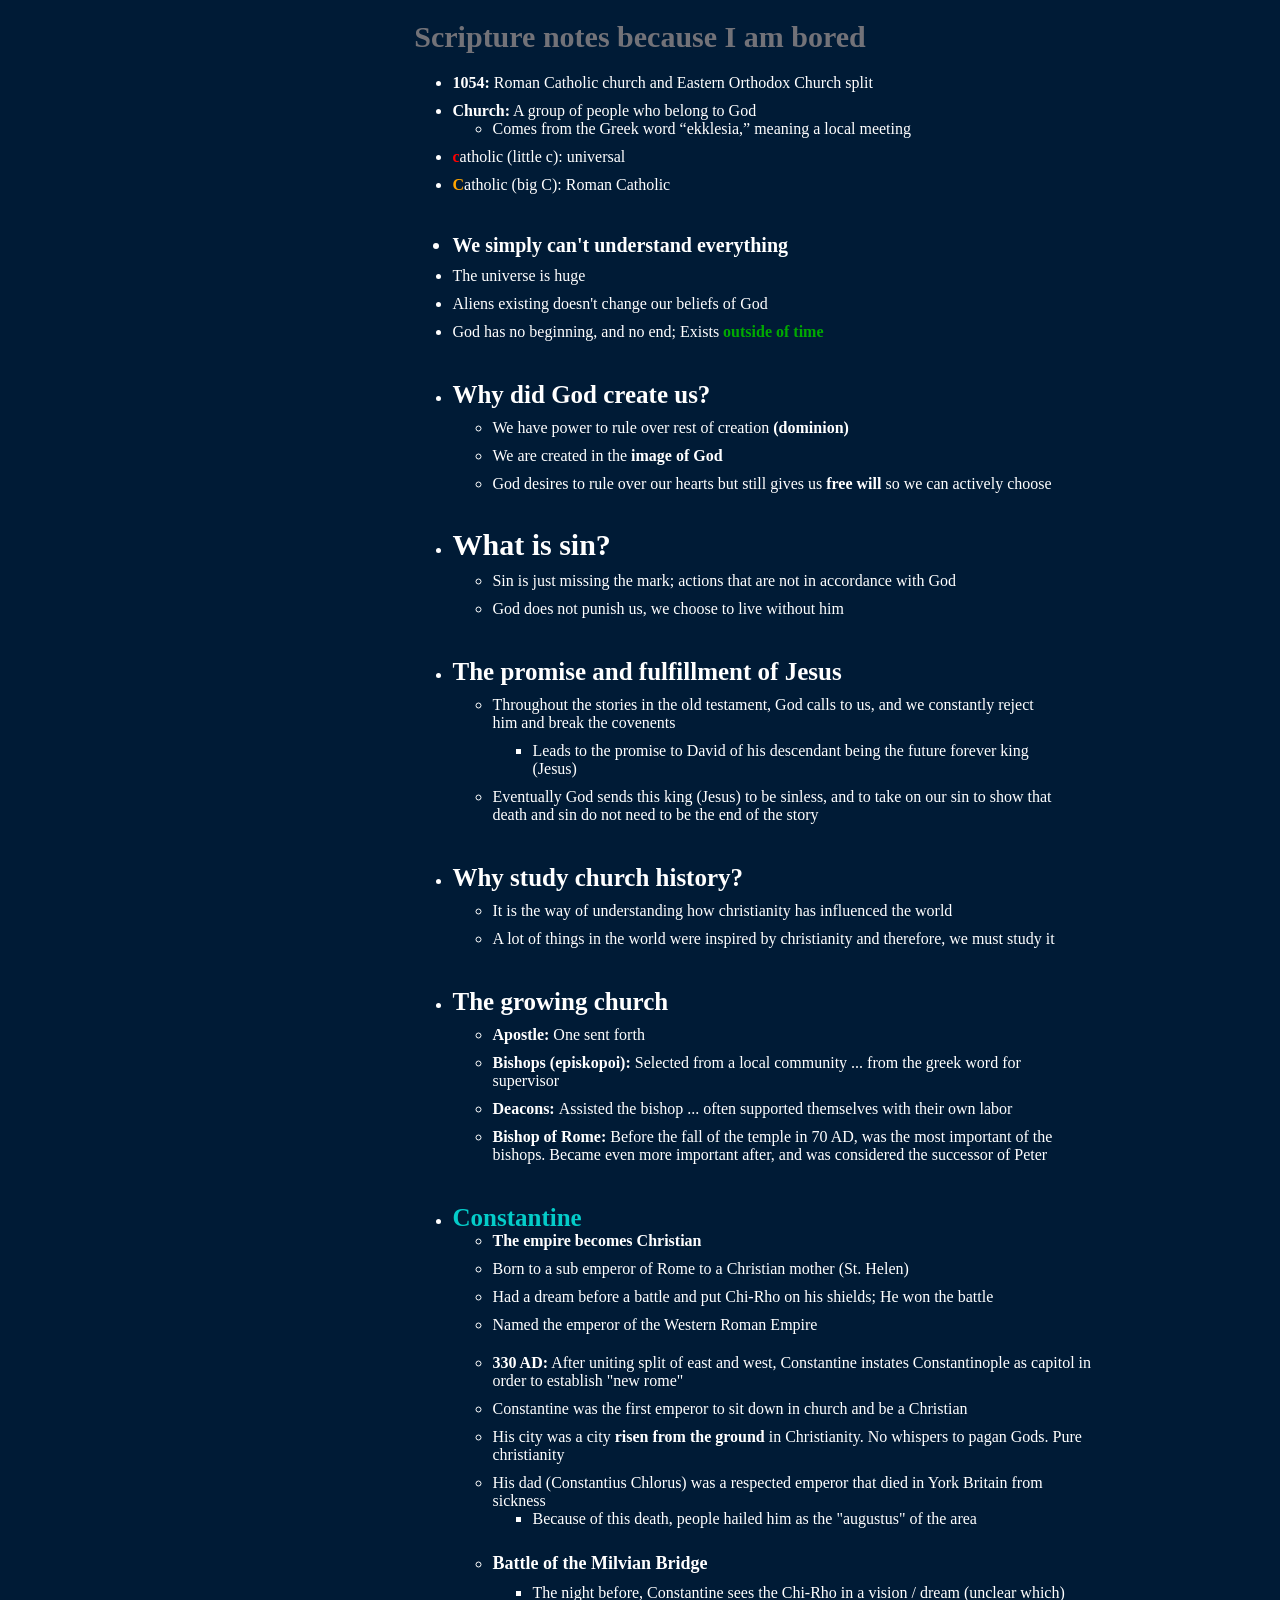
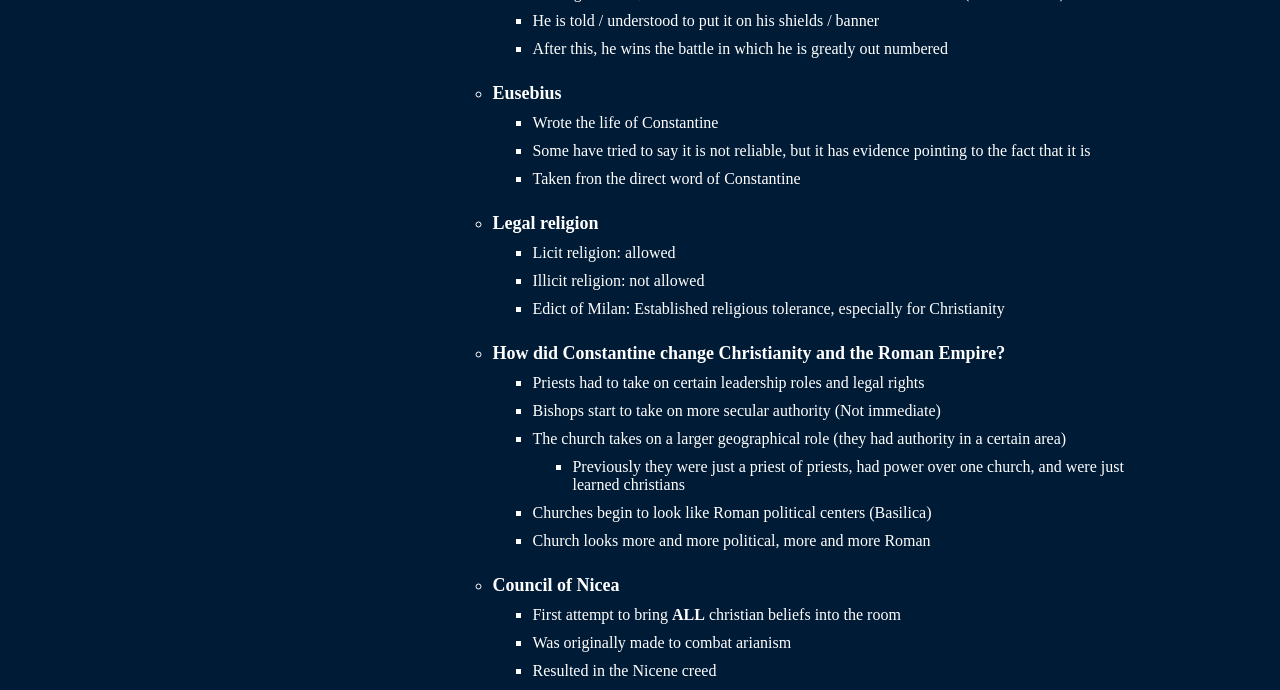
<file: index.html>
<!DOCTYPE html>
<html>
    <head>
        <title>Notes in HTML because I am this bored</title>
        <script src = "MoreJSTests.js" defer></script>
        <style>
            body{
                background-color: #001B36;
                color: white;
            }
            p{  
                display: block;
                text-align: center;
                padding: 3px 20px;
            }
            ul{
                margin-bottom: 10px;
            }
            li{
                margin-bottom: 10px;
                max-width: 600px;
            }
            .notes{
                margin-left: 32%;
            }  
        </style>
    </head>

    <body>
        <h1 style = 'color: #727278; text-align: center; font-size: 30px; padding: 10px, 0px'>Scripture notes because I am bored</h1>
        <ul class = "notes">
            <li><strong>1054:</strong> Roman Catholic church and Eastern Orthodox Church split</li>
            <li>
                <strong>Church:</strong> A group of people who belong to God
                <ul>
                <li>Comes from the Greek word “ekklesia,” meaning a local meeting</li>
                </ul>
            </li>
            <li><strong style = 'color: red'>c</strong>atholic (little c): universal</li>
            <li><strong style = 'color: orange'>C</strong>atholic (big C): Roman Catholic</li>
            <li style = 'padding-top: 30px; font-size: 20px'><strong>We simply can't understand everything</strong></li>
            <li>The universe is huge</li>
            <li>Aliens existing doesn't change our beliefs of God</li>
            <li>God has no beginning, and no end; Exists <strong style = 'color: rgb(0, 170, 0)'>outside of time</strong></li>
            <li style = 'padding-top: 30px;'>
                <strong style = "font-size: 25px">Why did God create us?</strong>
                <ul>
                    <li style = 'padding-top: 10px'>We have power to rule over rest of creation <strong>(dominion)</strong></li>
                    <li>We are created in the <strong>image of God</strong></li>
                    <li>God desires to rule over our hearts but still gives us <strong>free will</strong> so we can actively choose</li>
                </ul>
            </li>
            <li style  = "padding-top: 25px"><strong style = "font-size: 30px;">What is sin?</strong>
            <ul>
                <li style = 'padding-top: 10px'>Sin is just missing the mark; actions that are not in accordance with God</li>
                <li>God does not punish us, we choose to live without him</li>
            </ul>
            </li>
            <li style = 'padding-top: 30px'>
                <strong style = "font-size: 25px">The promise and fulfillment of Jesus</strong>
                <ul>
                    <li style = "padding-top: 10px; max-width: 600px">Throughout the stories in the old testament, God calls to us, and we constantly reject him and break the covenents</li>
                    <ul>
                        <li>Leads to the promise to David of his descendant being the future forever king (Jesus)</li>
                    </ul>
                    <li style = "max-width: 600px;">Eventually God sends this king (Jesus) to be sinless, and to take on our sin to show that death and sin do not need to be the end of the story</li>
                </ul>
            </li>
            <li style = 'padding-top: 30px; max-width: 700px'>
                <strong style = 'font-size: 25px'>Why study church history?</strong>
                <ul>
                    <li style = "padding-top: 10px">It is the way of understanding how christianity has influenced the world</li>
                    <li style = 'max-width: 700px'>A lot of things in the world were inspired by christianity and therefore, we must study it</li>
                </ul>
            </li> 
            <li style = 'padding-top: 30px'>
                <strong style = "font-size: 25px;">The growing church</strong>
                <ul>
                    <li style = 'padding-top: 10px'><strong>Apostle: </strong>One sent forth</li>
                    <li style = "max-width: 600px;"><strong>Bishops (episkopoi): </strong>Selected from a local community ... from the greek word for supervisor</li>
                    <li style = "max-width: 600px;"><strong>Deacons: </strong>Assisted the bishop ... often supported themselves with their own labor </li>
                    <li style = 'max-width: 600px'><strong>Bishop of Rome: </strong>Before the fall of the temple in 70 AD, was the most important of the bishops. Became even more important after, and was considered the successor of Peter</li>
                </ul>
            </li>
            <li style = 'padding-top: 30px; max-width: 700px'>
                <strong style = 'font-size: 25px; color: #04CCC9'>Constantine</strong>
                <ul>
                    <li><strong>The empire becomes Christian</strong></li>
                    <li>Born to a sub emperor of Rome to a Christian mother (St. Helen)</li>
                    <li>Had a dream before a battle and put Chi-Rho on his shields; He won the battle</li>
                    <li>Named the emperor of the Western Roman Empire</li>
                    <li style = "padding-top: 10px"><strong>330 AD:</strong> After uniting split of east and west, Constantine instates Constantinople as capitol in order to establish "new rome"</li>
                    <li>Constantine was the first emperor to sit down in church and be a Christian</li>
                    <li>His city was a city <strong>risen from the ground</strong> in Christianity. No whispers to pagan Gods. Pure christianity</li>
                    <li>
                        His dad (Constantius Chlorus) was a respected emperor that died in York Britain from sickness
                    <ul>
                        <li>Because of this death, people hailed him as the "augustus" of the area</li>
                    </ul>
                    </li>
                    <li style = 'padding-top: 15px'>
                        <strong style = "font-size: 18px;">Battle of the Milvian Bridge</strong>
                        <ul>
                            <li style = 'padding-top: 10px'>The night before, Constantine sees the Chi-Rho in a vision / dream (unclear which)</li>
                            <li>He is told / understood to put it on his shields / banner</li>
                            <li>After this, he wins the battle in which he is greatly out numbered</li>
                        </ul>
                    </li>
                    <li style = 'padding-top: 15px'>
                        <strong style = 'font-size: 18px;'>Eusebius</strong>
                        <ul>
                            <li style = 'padding-top: 10px'>Wrote the life of Constantine</li>
                            <li>Some have tried to say it is not reliable, but it has evidence pointing to the fact that it is</li>
                            <li>Taken fron the direct word of Constantine</li>
                        </ul>
                    </li>
                    <li style = 'padding-top: 15px'>
                        <strong style = 'font-size: 18px'>Legal religion</strong>
                        <ul>
                            <li style = 'padding-top: 10px'>Licit religion: allowed</li>
                            <li>Illicit religion: not allowed</li>
                            <li>Edict of Milan: Established religious tolerance, especially for Christianity</li>
                        </ul>
                    </li>
                    <li style = 'padding-top: 15px; max-width: 700px'>
                        <strong style = 'font-size: 18px'>How did Constantine change Christianity and the Roman Empire?</strong>
                        <ul>
                            <li style = 'padding-top: 10px'>Priests had to take on certain leadership roles and legal rights</li>
                            <li>Bishops start to take on more secular authority (Not immediate)</li>
                            <li style = 'max-width: 700px'>
                                The church takes on a larger geographical role (they had authority in a certain area)
                                <ul>
                                    <li style = 'padding-top: 10px'>Previously they were just a priest of priests, had power over one church, and were just learned christians</li>
                                </ul>
                            </li>
                            <li>Churches begin to look like Roman political centers (Basilica)</li>
                            <li>Church looks more and more political, more and more Roman</li>
                        </ul>
                    </li>
                    <li style = 'padding-top: 15px'>
                        <strong style = 'font-size: 18px'>Council of Nicea</strong>
                        <ul>
                            <li style = 'padding-top: 10px'>First attempt to bring <strong>ALL</strong> christian beliefs into the room</li>
                            <li>Was originally made to combat arianism</li>
                            <li>Resulted in the Nicene creed</li>
                        </ul>
                    </li>
                </ul>
            </li>
        </ul>
    </body>
</html>
</file>
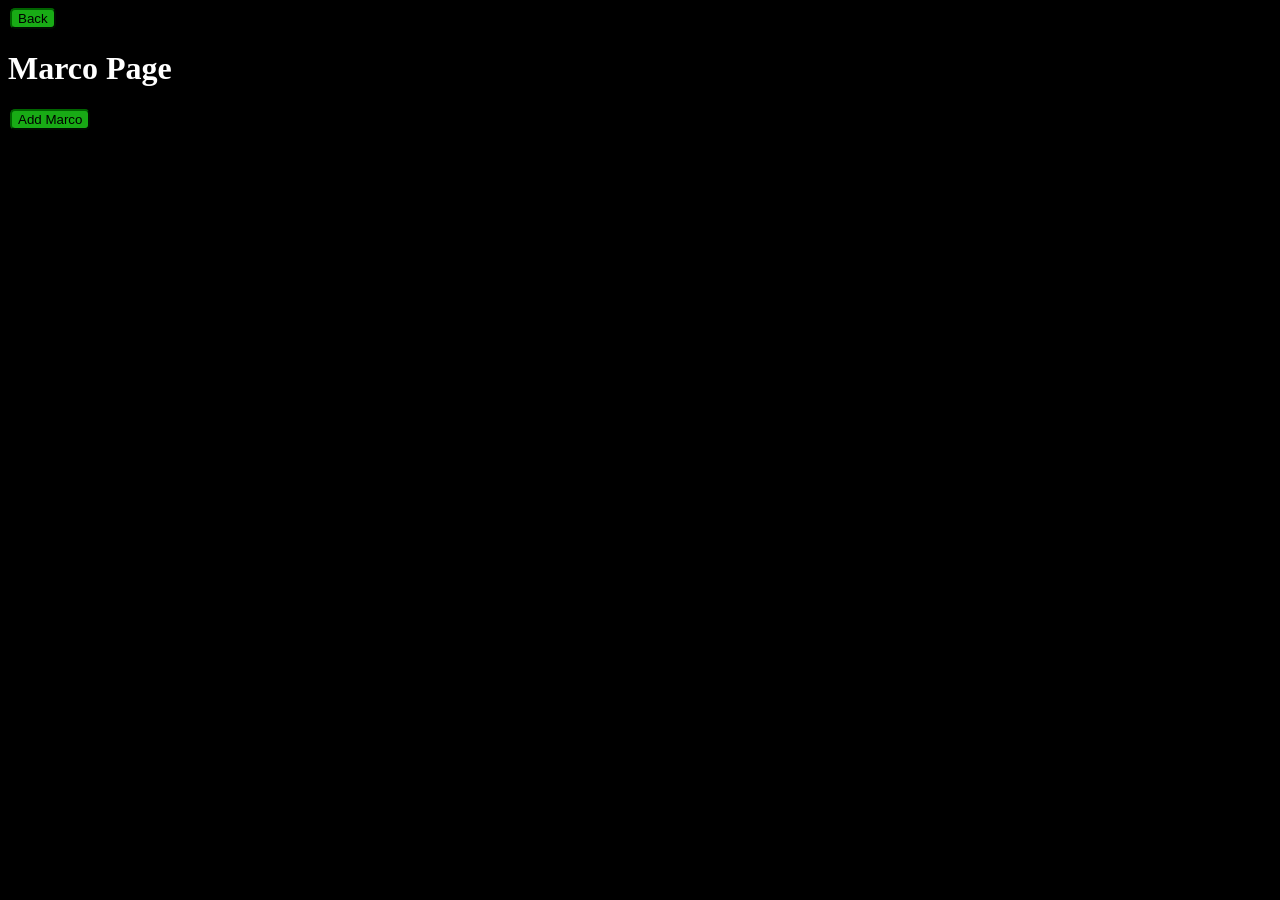
<file: New Page Test.html>
<!DOCTYPE html>
<html>
    <head>
    <title>Marco</title>
    <script src = "MoreJSTests.js" defer></script>
    <link rel ="stylesheet" href = "style_test.css">
    <style>
        img{
            display: block;
            margin: 20px 2px;
        }
        button{
            display: block;
        }
    </style>
    <head>
    <body>
        <button onclick="window.location.href = 'HTML TESTS.html'">Back</button>
        <h1>Marco Page</h1>
        <button onclick="addImg()">Add Marco</button>
    </body>
</html>
</file>
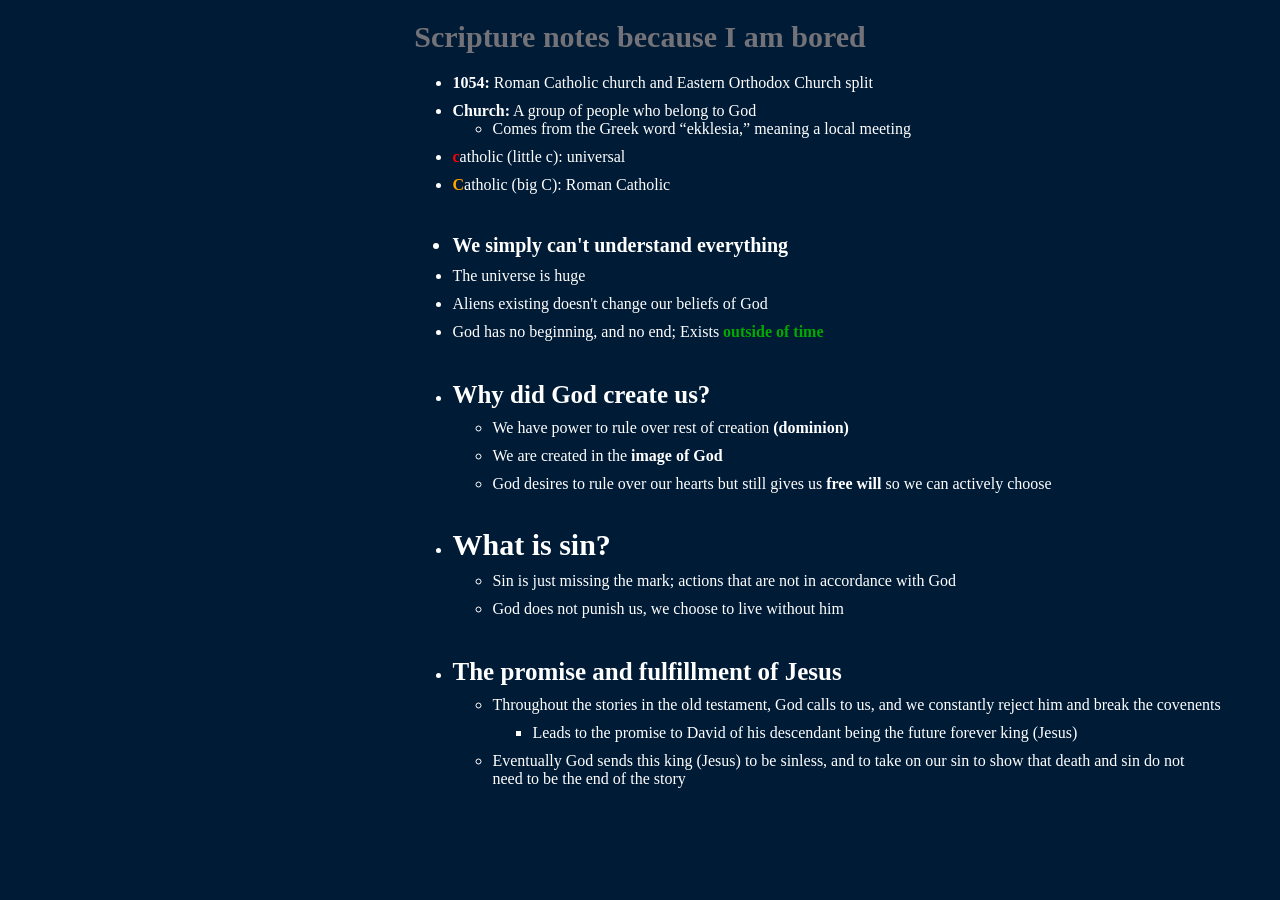
<file: scripture notes.html>
<!DOCTYPE html>
<html>
    <head>
        <title>Notes in HTML because I am this bored</title>
        <script src = "MoreJSTests.js" defer></script>
        <style>
            body{
                background-color: #001B36;
                color: white;
            }
            p{  
                display: block;
                text-align: center;
                padding: 3px 20px;
            }
            ul{
                margin-bottom: 10px;
            }
            li{
                margin-bottom: 10px;
            }
            .notes{
                margin-left: 32%;
            }  
        </style>
    </head>

    <body>
        <h1 style = 'color: #727278; text-align: center; font-size: 30px; padding: 10px, 0px'>Scripture notes because I am bored</h1>
        <ul class = "notes">
            <li><strong>1054:</strong> Roman Catholic church and Eastern Orthodox Church split</li>
            <li>
                <strong>Church:</strong> A group of people who belong to God
                <ul>
                <li>Comes from the Greek word “ekklesia,” meaning a local meeting</li>
                </ul>
            </li>
            <li><strong style = 'color: red'>c</strong>atholic (little c): universal</li>
            <li><strong style = 'color: orange'>C</strong>atholic (big C): Roman Catholic</li>
            <li style = 'padding-top: 30px; font-size: 20px'><strong>We simply can't understand everything</strong></li>
            <li>The universe is huge</li>
            <li>Aliens existing doesn't change our beliefs of God</li>
            <li>God has no beginning, and no end; Exists <strong style = 'color: rgb(0, 170, 0)'>outside of time</strong></li>
            <li style = 'padding-top: 30px;'>
                <strong style = "font-size: 25px">Why did God create us?</strong>
                <ul>
                    <li style = 'padding-top: 10px'>We have power to rule over rest of creation <strong>(dominion)</strong></li>
                    <li>We are created in the <strong>image of God</strong></li>
                    <li>God desires to rule over our hearts but still gives us <strong>free will</strong> so we can actively choose</li>
                </ul>
            </li>
            <li style  = "padding-top: 25px"><strong style = "font-size: 30px;">What is sin?</strong>
            <ul>
                <li style = 'padding-top: 10px'>Sin is just missing the mark; actions that are not in accordance with God</li>
                <li>God does not punish us, we choose to live without him</li>
            </ul>
            </li>
            <li style = 'padding-top: 30px'>
                <strong style = "font-size: 25px">The promise and fulfillment of Jesus</strong>
                <ul>
                    <li style = "padding-top: 10px">Throughout the stories in the old testament, God calls to us, and we constantly reject him and break the covenents</li>
                    <ul>
                        <li>Leads to the promise to David of his descendant being the future forever king (Jesus)</li>
                    </ul>
                    <li style = "max-width: 700px;">Eventually God sends this king (Jesus) to be sinless, and to take on our sin to show that death and sin do not need to be the end of the story</li>
                </ul>
            </li>
        </ul>
    </body>
</html>
</file>
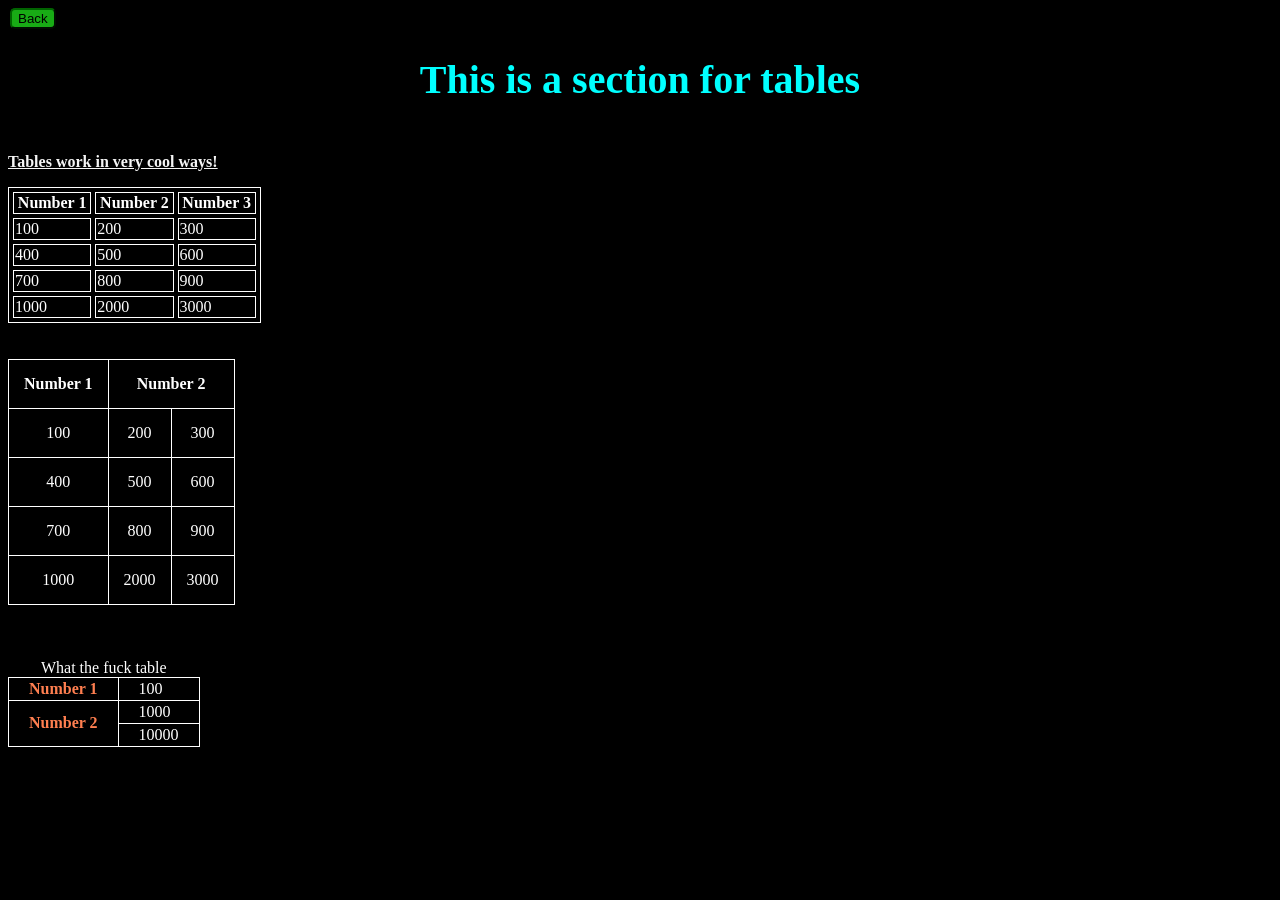
<file: tables.html>
<!DOCTYPE html>
<html>
    <head>
        <title>HTML Tables cuz why the hell not</title>
        <link rel = "stylesheet" href="style_test.css">
        <style>
            button{
                display: block;
                size: 20px;
            }
            table, th, tr td{
                border: 1px solid white;
            }
        </style>
    </head>
    <body>
        <button onclick = "window.location.href = 'Text Stuff.html'">Back</button>
        <h1 style = 'font-size: 40px;margin-bottom: 50px; text-align:center;color:aqua '>This is a section for tables</h1>
        <p><strong><u>Tables work in very cool ways!</u></strong></p>
        <table style = "width:20%; border-spacing:4px">
            <tr>
                <th>Number 1</th>
                <th>Number 2</th>
                <th>Number 3</th>
            </tr>
            <tr>
                <td>100</td>
                <td>200</td>
                <td>300</td>
            </tr>
            <tr>
                <td>400</td>
                <td>500</td>
                <td>600</td>
            </tr>
            <tr>
                <td>700</td>
                <td>800</td>
                <td>900</td>
            </tr>
            <tr>
                <td>1000</td>
                <td>2000</td>
                <td>3000</td>
            </tr>
        </table>
        <br><br>
        <table id = 'collaps' style = "width:100; border-collapse:collapse;">
            <tr>
                <th>Number 1</th>
                <th colspan="2">Number 2</th>
            </tr>
            <tr>
                <td>100</td>
                <td>200</td>
                <td>300</td>
            </tr>
            <tr>
                <td>400</td>
                <td>500</td>
                <td>600</td>
            </tr>
            <tr>
                <td>700</td>
                <td>800</td>
                <td>900</td>
            </tr>
            <tr>
                <td>1000</td>
                <td>2000</td>
                <td>3000</td>
            </tr>
        </table>
        <br><br><br>
        <table id = 'hori'; style = "border-collapse: collapse;">
            <caption>What the fuck table</caption>
            <tr>
                <th>Number 1</th>
                <td>100</td>  
            </tr>
            <tr>
                <th rowspan="2">Number 2</th>
                <td>1000</td>
            </tr>
            <tr>
                <td>10000</td>
            </tr>
        </table>
    </body>
</html>
</file>
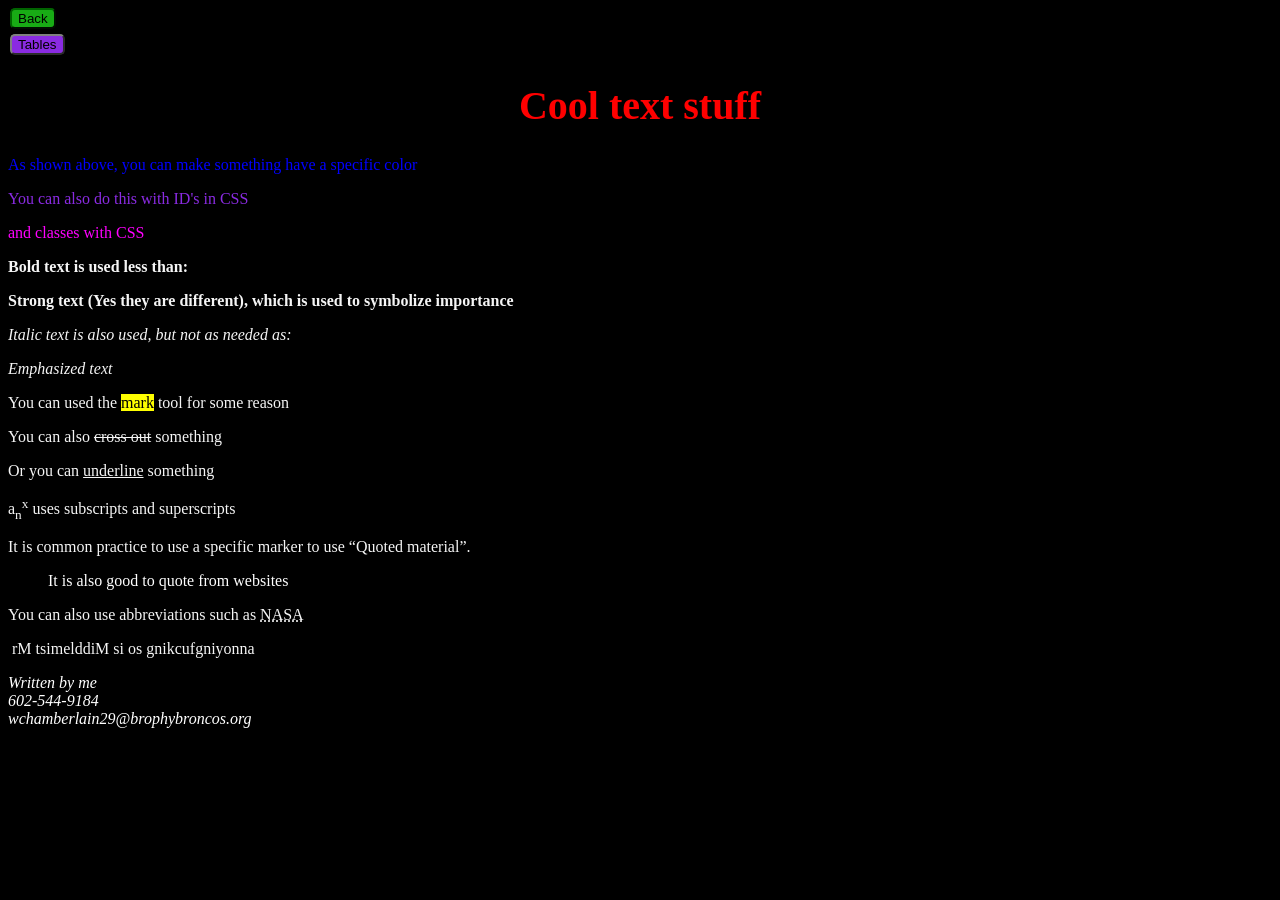
<file: Text Stuff.html>
<!DOCTYPE html>
<html>
    <head>
        <title>HTML Text thingys</title>
        <link rel = "stylesheet" href="style_test.css">
        <style>
            button{
                display: block;
                size: 20px;
            }
        </style>
    </head>
    <body>
        <button onclick="window.location.href = 'HTML TESTS.html'">Back</button>
        <button style = "background-color:blueviolet;border-color:gray" onclick = "window.location.href = 'tables.html'">Tables</button>
        <h1 style = "font-size: 40px; color: red; text-align: center;">Cool text stuff</h1>
        <p style = "color: blue;">As shown above, you can make something have a specific color</p>
        <p id = "s_para1">You can also do this with ID's in CSS</p>
        <p class = "c_para1">and classes with CSS</p>
        <p><b>Bold text is used less than: </b></p>
        <p><strong>Strong text (Yes they are different), which is used to symbolize importance</strong></p>
        <p><i>Italic text is also used, but not as needed as:</i></p>
        <p><em>Emphasized text</em></p>
        <p>You can used the <mark>mark</mark> tool for some reason</p>
        <p>You can also <del>cross out</del> something</p>
        <p>Or you can <ins>underline</ins> something</p>
        <p>a<sub>n</sub><sup>x</sup> uses subscripts and superscripts</p>
        <p>It is common practice to use a specific marker to use <q>Quoted material</q>.</p>
        <blockquote cite = "https://youtube.com">
            It is also good to quote from websites
        </blockquote>

        <p>You can also use abbreviations such as <abbr title = "National Aeronautics and Space Administration">NASA</abbr></p>
        <p><bdo dir = "rtl">Mr </bdo> <bdo dir = "rtl">Middlemist </bdo><bdo dir = "rtl">is </bdo> <bdo dir = 'rtl'>so </bdo><bdo dir = 'rtl'>fucking </bdo><bdo dir = 'rtl'>annoying</bdo></p>
        <address>
            Written by me<br>
            602-544-9184<br>
            wchamberlain29@brophybroncos.org<br><br><br>
        </address>





    </body>

</html>
</file>
<file: style_test.css>
body{
    background-color: black;
    color: white;
}

h1{
    color: white;
}

p{
    color: whitesmoke;
}
pre{
    color: white;
    text-align: left;
}
#s_para1{
    color: blueviolet;
}
.c_para1{
    color: fuchsia;
}
.iteration{
    color: burlywood;
}
blockquote{
    color: white;
}
address{
    color: white;
}
button{
    margin: 5px 2px;
    background-color: #18AB15;
    cursor: pointer;
    border-radius: 5px;
    border-color: darkgreen;
}
a{
    display: block;
}
a:hover{
    color: red;
    background-color: transparent;
    text-decoration: underline;
}
a:active{
    color: yellow;
    background-color: transparent;
    text-decoration: overline;
}
#collaps{
    th, td{
        padding: 15px;
    }
    td{
        text-align: center;
    }
}
#hori{
    td, th{
        padding: 2px 20px;
    }
    th{
        color:coral;
    }
}
</file>
